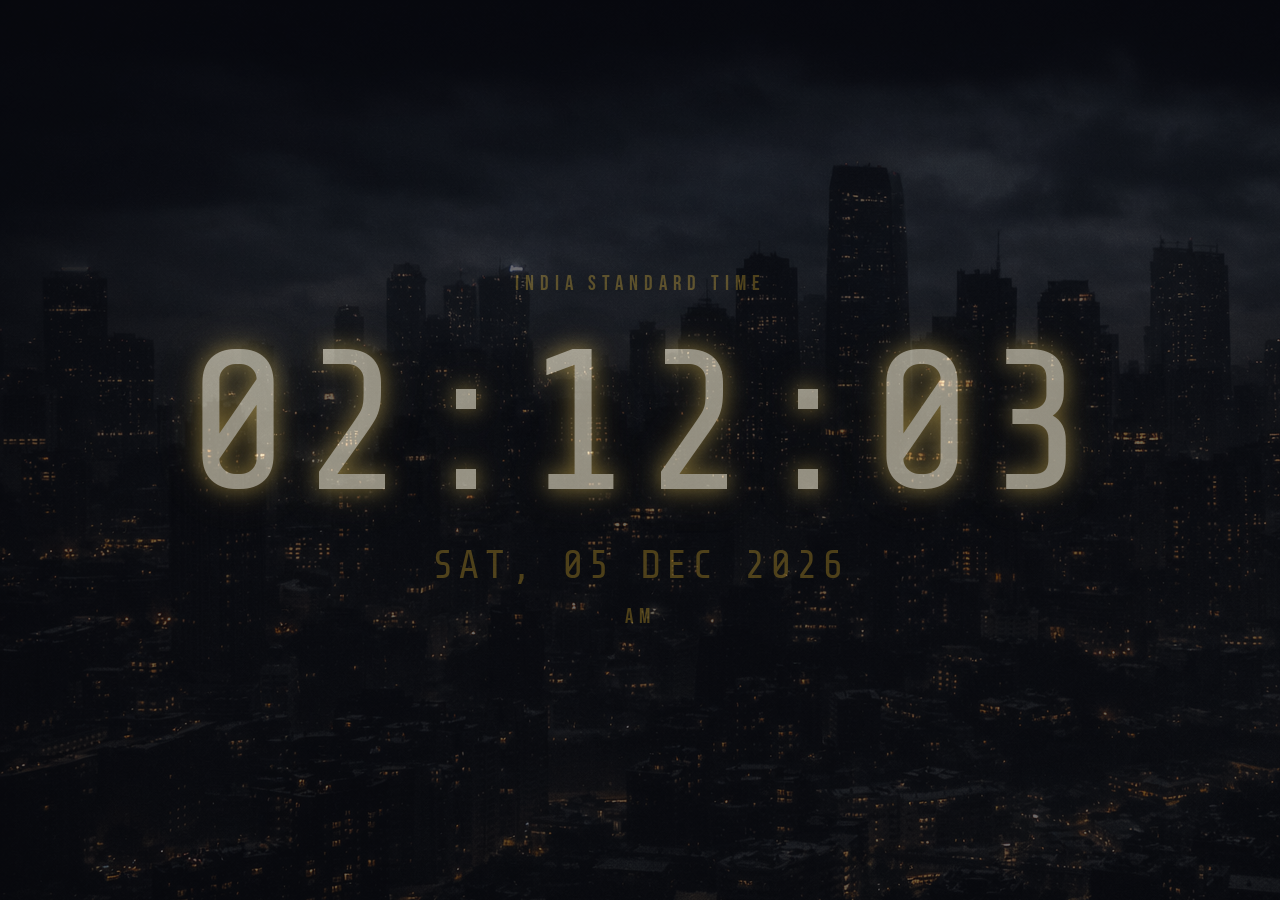
<file: index.html>
<!DOCTYPE html>
<html lang="en">
<head>
    <meta charset="UTF-8">
    <meta name="viewport" content="width=device-width, initial-scale=1.0">
    <link rel="stylesheet" href="jscss.css">
    <link href="https://fonts.googleapis.com/css2?family=Bebas+Neue&family=Share+Tech+Mono&display=swap" rel="stylesheet"/>
    <title>Clock</title>
</head>
<body>
<div class="scene">
  <div class="label">INDIA STANDARD TIME</div>
 
  <div class="digital-wrap">
    <div class="digital-time" id="digital-time">00:00:00</div>
    <div class="digital-date" id="digital-date">Mon, 01 Jan 2025</div>
  </div>

 
  <div class="label" id="ampm-label">AM</div>
</div>


<script src="first.js"></script>    
</body>
</html>
</file>
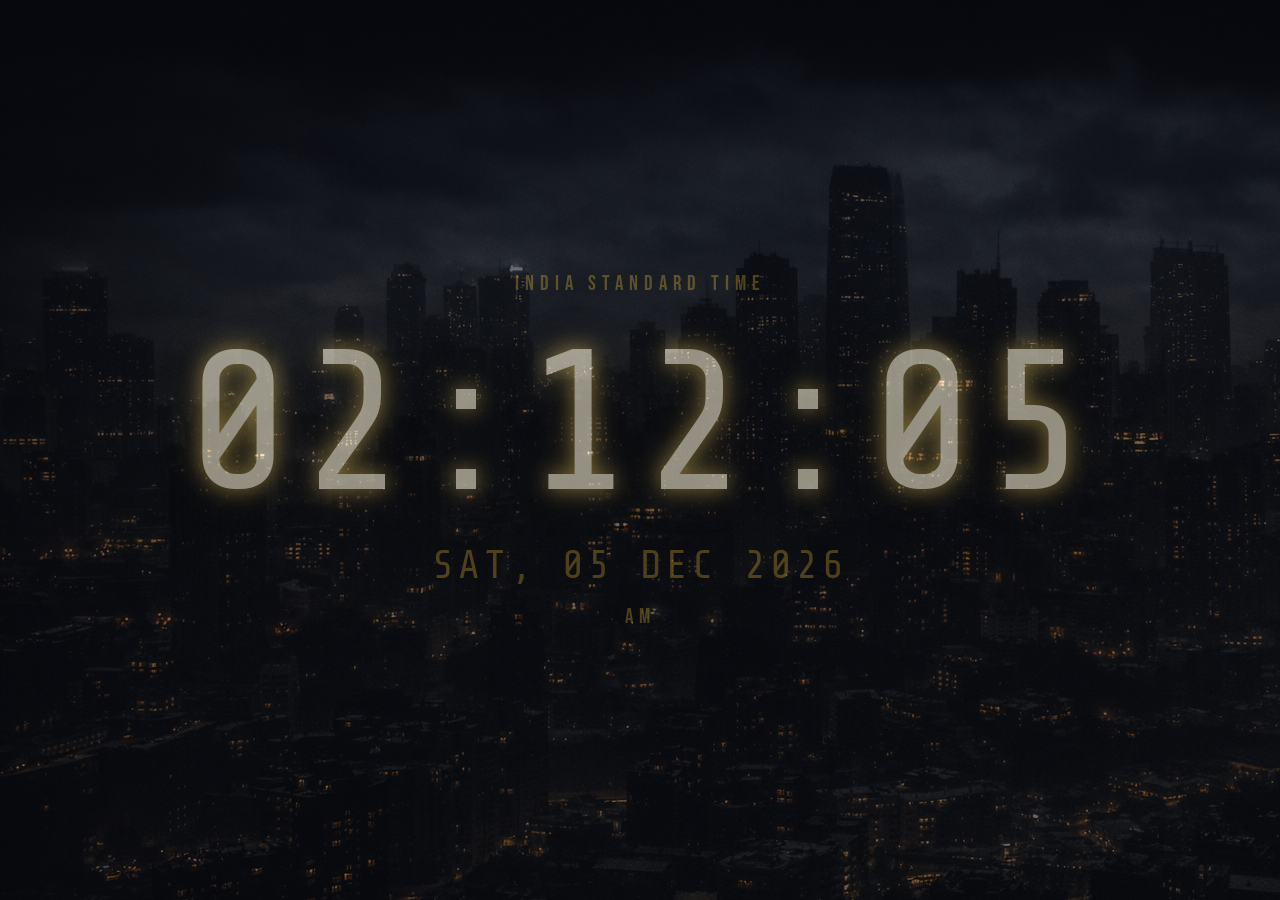
<file: clock.html>
<!DOCTYPE html>
<html lang="en">
<head>
    <meta charset="UTF-8">
    <meta name="viewport" content="width=device-width, initial-scale=1.0">
    <link rel="stylesheet" href="clock.css">
    <link href="https://fonts.googleapis.com/css2?family=Bebas+Neue&family=Share+Tech+Mono&display=swap" rel="stylesheet"/>
    <title>Clock</title>
</head>
<body>
<div class="scene">
  <div class="label">INDIA STANDARD TIME</div>
 
  <div class="digital-wrap">
    <div class="digital-time" id="digital-time">00:00:00</div>
    <div class="digital-date" id="digital-date">Mon, 01 Jan 2025</div>
  </div>

 
  <div class="label" id="ampm-label">AM</div>
</div>


<script src="clock.js"></script>    
</body>
</html>
</file>
<file: jscss.css>
:root {
      --bg: #0a0a0f;
      --gold: #c9a84c;
      --gold-dim: #7a621e;
      --cream: #f0e6cc;
      --glow: rgba(201, 168, 76, 0.4);
    }
 
    * { margin: 0; padding: 0; box-sizing: border-box; }
 
    body {
      background: var(--bg);
      min-height: 100vh;
      display: flex;
      flex-direction: column;
      align-items: center;
      justify-content: center;
      font-family: 'Share Tech Mono', monospace;
      overflow: hidden;
    }
 
    /* Grain overlay */
    body::before {
      content: '';
      position: fixed;
      inset: 0;
      background-image: url(Copilot_20260317_154023.png);
      pointer-events: none;
      z-index: 100;
      opacity: 0.4;
    }
 
    .scene {
      display: flex;
      flex-direction: column;
      align-items: center;
      gap: 16px;
      animation: fadeIn 1.2s ease forwards;
    }
 
    @keyframes fadeIn {
      from { opacity: 0; transform: translateY(20px); }
      to   { opacity: 1; transform: translateY(0); }
    }
 
    .label {
      font-family: 'Bebas Neue', sans-serif;
      font-size: 21px;
      letter-spacing: 6px;
      color: var(--gold-dim);
      text-transform: uppercase;
    }
 
    .digital-wrap {
      display: flex;
      flex-direction: column;
      align-items: center;
      gap: 6px;
    }
 
    .digital-time {
      font-family: 'Share Tech Mono', monospace;
      font-size: 200px;
      letter-spacing: 6px;
      color: var(--cream);
      text-shadow: 0 0 20px var(--gold), 0 0 40px var(--glow);
    }
 
    .digital-date {
      font-size: 40px;
      letter-spacing: 4px;
      color: var(--gold-dim);
      text-transform: uppercase;
    }
</file>
<file: clock.css>
:root {
      --bg: #0a0a0f;
      --gold: #c9a84c;
      --gold-dim: #7a621e;
      --cream: #f0e6cc;
      --glow: rgba(201, 168, 76, 0.4);
    }
 
    * { margin: 0; padding: 0; box-sizing: border-box; }
 
    body {
      background: var(--bg);
      min-height: 100vh;
      display: flex;
      flex-direction: column;
      align-items: center;
      justify-content: center;
      font-family: 'Share Tech Mono', monospace;
      overflow: hidden;
    }
 
    /* Grain overlay */
    body::before {
      content: '';
      position: fixed;
      inset: 0;
      background-image: url(Copilot_20260317_154023.png);
      pointer-events: none;
      z-index: 100;
      opacity: 0.4;
    }
 
    .scene {
      display: flex;
      flex-direction: column;
      align-items: center;
      gap: 16px;
      animation: fadeIn 1.2s ease forwards;
    }
 
    @keyframes fadeIn {
      from { opacity: 0; transform: translateY(20px); }
      to   { opacity: 1; transform: translateY(0); }
    }
 
    .label {
      font-family: 'Bebas Neue', sans-serif;
      font-size: 21px;
      letter-spacing: 6px;
      color: var(--gold-dim);
      text-transform: uppercase;
    }
 
    .digital-wrap {
      display: flex;
      flex-direction: column;
      align-items: center;
      gap: 6px;
    }
 
    .digital-time {
      font-family: 'Share Tech Mono', monospace;
      font-size: 200px;
      letter-spacing: 6px;
      color: var(--cream);
      text-shadow: 0 0 20px var(--gold), 0 0 40px var(--glow);
    }
 
    .digital-date {
      font-size: 40px;
      letter-spacing: 4px;
      color: var(--gold-dim);
      text-transform: uppercase;
    }
</file>
